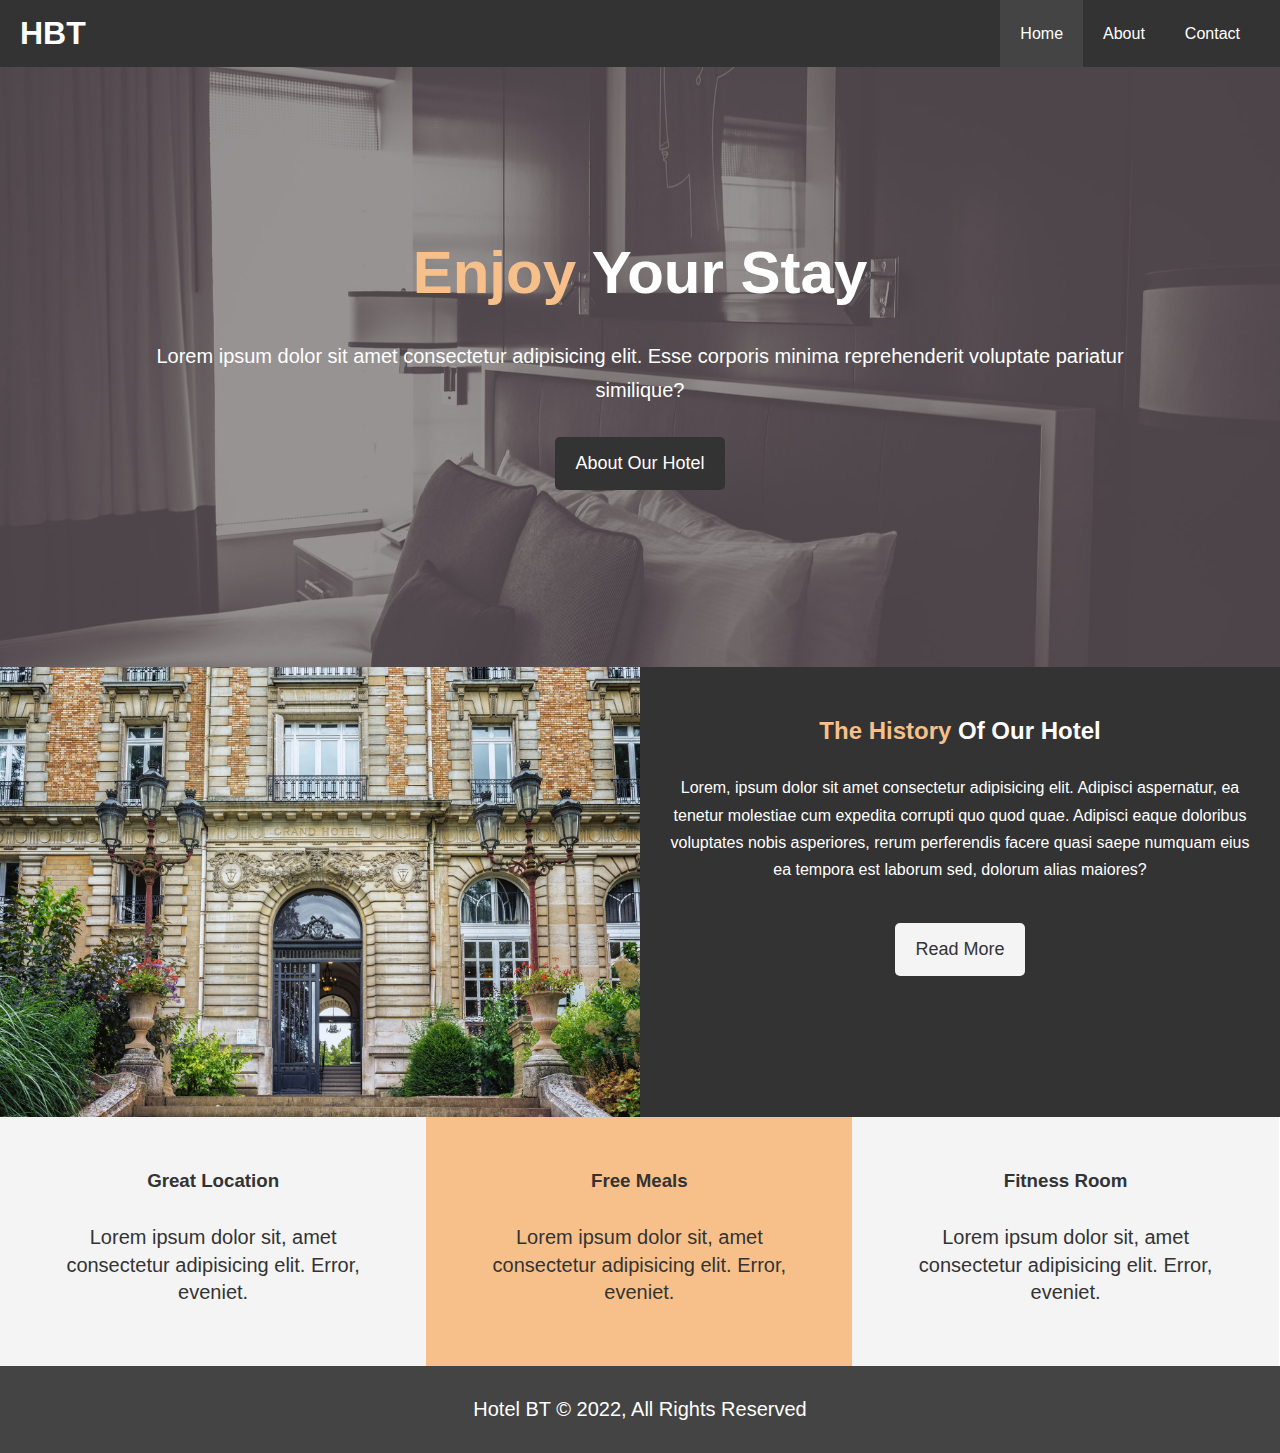
<file: index.html>
<!DOCTYPE html>
<html lang="en">

    <head>
        <meta charset="UTF-8">
        <meta http-equiv="X-UA-Compatible" content="IE=edge">
        <meta name="viewport" content="width=device-width, initial-scale=1.0">

        <meta name="description" content="Welcome to the most extraordinary hotel in Boston Massachuetts">
        <meta name="keywords" content="hotel, boston hotel, new england hotel">

        <link rel="stylesheet" href="https://cdnjs.cloudflare.com/ajax/libs/font-awesome/6.0.0-beta3/css/all.min.css"
            integrity="sha512-Fo3rlrZj/k7ujTnHg4CGR2D7kSs0v4LLanw2qksYuRlEzO+tcaEPQogQ0KaoGN26/zrn20ImR1DfuLWnOo7aBA=="
            crossorigin="anonymous" referrerpolicy="no-referrer" />
        <link rel="stylesheet" href="Assets/CSS/style.css">
        <link rel="stylesheet" media="screen and (max-width:768px)" href="Assets/CSS/mobile.css">

        <title>Hotel BT | Welcome</title>
    </head>

    <body>

        <header>
            <nav id="navbar">
                <div class="container-1">

                    <h1 class="logo"><a href="index.html">HBT</a></h1>

                    <ul>
                        <li><a href="index.html" class="current">Home</a></li>
                        <li><a href="about.html">About</a></li>
                        <li><a href="contact.html">Contact</a></li>
                    </ul>
                </div>
            </nav>

            <div class="clr"></div>

            <section id="showcase">
                <div class="container-2">

                    <div class="showcase-content">
                        <h1><span class="text-primary">Enjoy</span> Your Stay</h1>
                        <p class="lead">Lorem ipsum dolor sit amet consectetur adipisicing elit. Esse corporis minima
                            reprehenderit
                            voluptate pariatur similique?</p>
                        <a href="about.html" class="btn">About Our Hotel</a>
                    </div>

                </div>

            </section>

        </header>


        <section id="home-info" class="bg-dark">
            <div class="info-img"></div>

            <div class="info-content">
                <h2><span class="text-primary">The History</span> Of Our Hotel</h2>
                <p>Lorem, ipsum dolor sit amet consectetur adipisicing elit. Adipisci aspernatur, ea tenetur molestiae
                    cum expedita corrupti quo quod quae. Adipisci eaque doloribus voluptates nobis asperiores, rerum
                    perferendis facere quasi saepe numquam eius ea tempora est laborum sed, dolorum alias maiores?</p>
                <a href="about.html" class="btn btn-light">Read More</a>
            </div>

        </section>

        <section id="features">

            <div class="box bg-light">
                <i class="fas fa-hotel fa-3x"></i>
                <h3>Great Location</h3>
                <p class="lead">Lorem ipsum dolor sit, amet consectetur adipisicing elit. Error, eveniet.</p>
            </div>

            <div class="box bg-primary">
                <i class="fas fas fa-utensils fa-3x"></i>
                <h3>Free Meals</h3>
                <p class="lead">Lorem ipsum dolor sit, amet consectetur adipisicing elit. Error, eveniet.</p>
            </div>

            <div class="box bg-light">
                <i class="fas fas fa-dumbbell fa-3x"></i>
                <h3>Fitness Room</h3>
                <p class="lead">Lorem ipsum dolor sit, amet consectetur adipisicing elit. Error, eveniet.</p>
            </div>
        </section>

        <div class="clr"></div>

        <footer id="main-footer">
            <p class="lead">Hotel BT &copy; 2022, All Rights Reserved</p>
        </footer>
    </body>

</html>
</file>
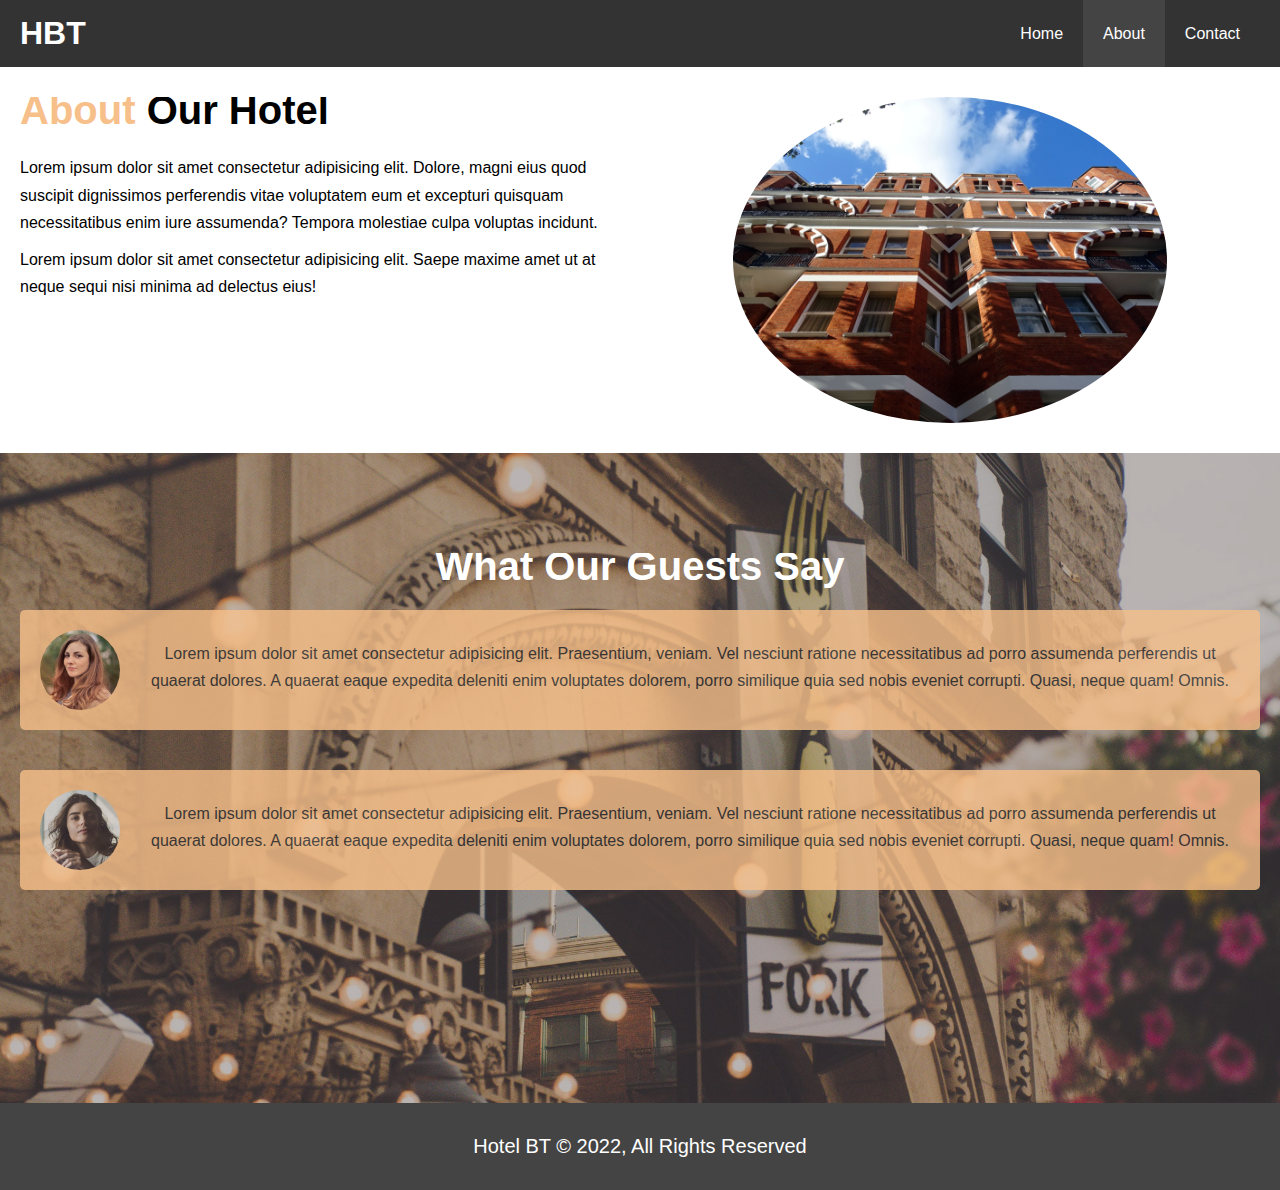
<file: about.html>
<!DOCTYPE html>
<html lang="en">

    <head>
        <meta charset="UTF-8">
        <meta http-equiv="X-UA-Compatible" content="IE=edge">
        <meta name="viewport" content="width=device-width, initial-scale=1.0">

        <meta name="description" content="Welcome to the most extraordinary hotel in Boston Massachuetts">
        <meta name="keywords" content="hotel, boston hotel, new england hotel">

        <link rel="stylesheet" href="Assets/CSS/style.css">
        <link rel="stylesheet" media="screen and (max-width:768px)" href="Assets/CSS/mobile.css">

        <title>Hotel BT | About</title>
    </head>

    <body>

        <header>
            <nav id="navbar">
                <div class="container-1">

                    <h1 class="logo"><a href="index.html">HBT</a></h1>

                    <ul>
                        <li><a href="index.html">Home</a></li>
                        <li><a href="about.html" class="current">About</a></li>
                        <li><a href="contact.html">Contact</a></li>
                    </ul>
                </div>
            </nav>

            <div class="clr"></div>

        </header>

        <section id="about-info" class="py-3">
            <div class="container-1">
                <div class="info-left">

                    <h3 class="l-heading"><span class="text-primary">About</span> Our Hotel</h3>
                    <p>Lorem ipsum dolor sit amet consectetur adipisicing elit. Dolore, magni eius quod suscipit
                        dignissimos perferendis vitae voluptatem eum et excepturi quisquam necessitatibus enim iure
                        assumenda? Tempora molestiae culpa voluptas incidunt.</p>
                    <p>Lorem ipsum dolor sit amet consectetur adipisicing elit. Saepe maxime amet ut at neque sequi nisi
                        minima ad delectus eius!</p>
                </div>

                <div class="info-right">
                    <img src="./Assets/Images/photo-2.jpg" alt="hotel">
                </div>
            </div>

        </section>

        <section id="testimonials">
            <div class="container-1">
                <h2 class="l-heading">What Our Guests Say</h2>

                <div class="testimonial bg-primary">
                    <img src="./Assets/Images/person-1.jpg" alt="Samantha">
                    <p>Lorem ipsum dolor sit amet consectetur adipisicing elit. Praesentium, veniam. Vel nesciunt
                        ratione necessitatibus ad porro assumenda perferendis ut quaerat dolores. A quaerat eaque
                        expedita deleniti enim voluptates dolorem, porro similique quia sed nobis eveniet corrupti.
                        Quasi, neque quam! Omnis.</p>
                </div>

                <div class="testimonial bg-primary">
                    <img src="./Assets/Images/person-2.jpg" alt="Jen">
                    <p>Lorem ipsum dolor sit amet consectetur adipisicing elit. Praesentium, veniam. Vel nesciunt
                        ratione necessitatibus ad porro assumenda perferendis ut quaerat dolores. A quaerat eaque
                        expedita deleniti enim voluptates dolorem, porro similique quia sed nobis eveniet corrupti.
                        Quasi, neque quam! Omnis.</p>
                </div>


            </div>
        </section>
        <footer id="main-footer">
            <p class="lead">Hotel BT &copy; 2022, All Rights Reserved</p>
        </footer>
    </body>

</html>
</file>
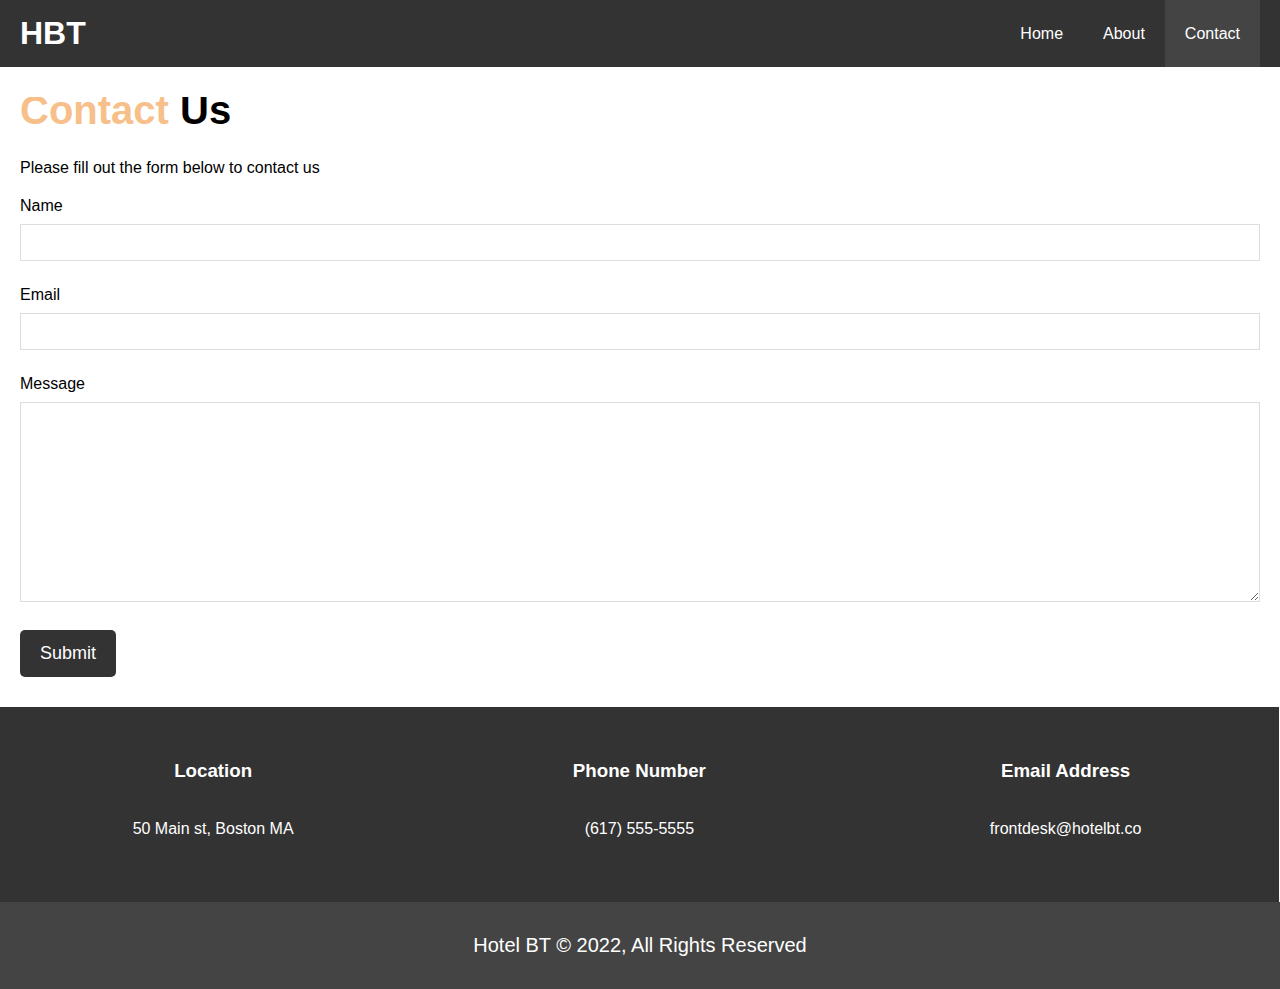
<file: contact.html>
<!DOCTYPE html>
<html lang="en">

    <head>
        <meta charset="UTF-8">
        <meta http-equiv="X-UA-Compatible" content="IE=edge">
        <meta name="viewport" content="width=device-width, initial-scale=1.0">

        <meta name="description" content="Welcome to the most extraordinary hotel in Boston Massachuetts">
        <meta name="keywords" content="hotel, boston hotel, new england hotel">

        <link rel="stylesheet" href="https://cdnjs.cloudflare.com/ajax/libs/font-awesome/6.0.0-beta3/css/all.min.css"
            integrity="sha512-Fo3rlrZj/k7ujTnHg4CGR2D7kSs0v4LLanw2qksYuRlEzO+tcaEPQogQ0KaoGN26/zrn20ImR1DfuLWnOo7aBA=="
            crossorigin="anonymous" referrerpolicy="no-referrer" />
        <link rel="stylesheet" href="Assets/CSS/style.css">
        <link rel="stylesheet" media="screen and (max-width:768px)" href="Assets/CSS/mobile.css">

        <title>Hotel BT | Contact</title>
    </head>

    <body>

        <header>
            <nav id="navbar">
                <div class="container-1">

                    <h1 class="logo"><a href="index.html">HBT</a></h1>

                    <ul>
                        <li><a href="index.html">Home</a></li>
                        <li><a href="about.html">About</a></li>
                        <li><a href="contact.html" class="current">Contact</a></li>
                    </ul>
                </div>
            </nav>

        </header>

        <section id="contact-form" class="py-3">

            <div class="container-1">
                <h1 class="l-heading"><span class="text-primary">Contact</span> Us</h1>
                <p>Please fill out the form below to contact us</p>

                <form action="process.php">

                    <div class="form-group">
                        <label for="name">Name</label>
                        <input type="text" id="name" name="name">
                    </div>

                    <div class="form-group">
                        <label for="email">Email</label>
                        <input type="email" id="email" name="email">
                    </div>

                    <div class="form-group">
                        <label for="message">Message</label>
                        <textarea type="text" id="message" name="message"></textarea>
                    </div>

                    <button type="submit" class="btn">Submit</button>
                </form>
            </div>

        </section>

        <section id="contact-info" class="bg-dark">

            <div class="box bg-dark">
                <i class="fas fa-hotel fa-3x"></i>
                <h3>Location</h3>
                <p>50 Main st, Boston MA</p>
            </div>

            <div class="box bg-dark">
                <i class="fas fas fas fa-phone fa-3x"></i>
                <h3>Phone Number</h3>
                <p>(617) 555-5555</p>
            </div>

            <div class="box bg-dark">
                <i class="fas fas far fa-envelope fa-3x"></i>
                <h3>Email Address</h3>
                <p>frontdesk@hotelbt.co</p>
            </div>
        </section>

        <div class="clr"></div>

        <footer id="main-footer">
            <p class="lead">Hotel BT &copy; 2022, All Rights Reserved</p>
        </footer>
    </body>

</html>
</file>
<file: Assets/CSS/mobile.css>
/* Navbar */
#navbar .logo{

    float: none;
}

#navbar ul, #navbar ul li{

    float: none;
}

#navbar ul li{

    padding:5px;
    border-bottom: 1px dotted #444;
}

/* Shocase */
#showcase .showcase-content{

    padding-top: 70px;
    padding-bottom: 30px;
}
/* Home-Info */
#home-info .info-img{

    display: none;
}

#home-info .info-content{

    float: none;
    width: 100%;
}

/* Boxes */
.box{

    float: none;
    width: 100%;
}

/* Testimonials */
#testimonials{

    height: 100%;
}

/* About-Info */
#about-info .info-right, #about-info .info-left{

    float: none;
    width: 100%;
}

#about-info .info-right img{

    margin-top: 30px;
}

.l-heading{

    text-align: center;
    font-size: 35px;
    margin-top: 1.5rem;
    line-height: 1.2rem;
}

/* Contact-From */
#contact-info .box{

    border-bottom: 1px dotted #444;
}
</file>
<file: Assets/CSS/style.css>
/* CSS Reset */
*{

    margin: 0;
    padding: 0;
    box-sizing: border-box;
}

/* Utility String */
.container-1{

    margin: auto;
    max-width: 1500px;
    overflow: auto;
    padding: 0 20px;
}

.container-2{

    margin: auto;
    max-width: 1100px;
    overflow: auto;
    padding: 0 20px;
}

.py-1{padding:10px 0;}
.py-2{padding:20px 0;}
.py-3{padding:30px 0;}

.l-heading{

    font-size: 40px;
}

.clr{

    clear: both;
}

.lead{

    font-size: 20px;
}

.text-primary{

    color:#f7c08a;
}

.btn{

    display: inline-block;
    font-size: 18px;
    background-color: #333;
    color:#fff;
    padding:13px 20px;
    border: none;
    cursor: pointer;
    border-radius: 5px;
}

.btn:hover{

    background-color: #f7c08a;
    color:#333;
}

.btn-light{

        background-color: #f4f4f4;
        color: #333;
}

.bg-dark{

    background-color: #333;
    color:#fff;
}

.bg-light{

    background-color: #f4f4f4;
    color:#333;
}

.bg-primary{

    background-color: #f7c08a;
    color:#333;
}

/* Main Styling */
html,body{

    font-family: 'Segoe UI', Tahoma, Geneva, Verdana, sans-serif; 
    line-height: 1.7em;
    scroll-behavior: smooth;
}

h1,h2,h3{

    padding-bottom: 20px;
}

p{

    margin: 10px 0;
}

a{

    color: #333;
    text-decoration: none;
}

/* Navbar */
#navbar{

    background-color: #333;
    color: #fff;
    overflow: auto;
}

#navbar a{

    color: #fff;
}

#navbar .logo{

    float: left;
    text-align: center;
    padding-top: 20px;
}

#navbar ul{

    float: right;
    list-style: none;
}

#navbar ul li{

    float: left;
}

#navbar ul li a{

    display: block;
    padding: 20px;
    text-align: center;
}

#navbar ul li a:hover, .current{

    background: #444;
    color: #f7c08a;
}

/* Showcase */
#showcase{
    background: url("../Images/showcase.jpg") no-repeat center center/cover;
    height: 600px;
}

#showcase .showcase-content{

    text-align: center;
    padding-top: 170px;
    color: #fff;
}

#showcase .showcase-content h1{

    font-size: 60px;
    line-height: 1.2em;
}

#showcase .showcase-content p{

    line-height: 1.7em;
    padding-bottom: 20px;
}

/* Home-Info */
#home-info{

    height:450px;
}

#home-info .info-img{

    float: left;
    width: 50%;
    background: url('../Images/photo-1.jpg') no-repeat center center/cover;
    min-height: 100%;
}

#home-info .info-content{

    float: right;
    width: 50%;
    height: 100%;
    text-align: center;
    padding:50px 30px;
    overflow: hidden;
}

#home-info .info-content p{

    padding-bottom: 30px;
}

/* Features */
.box{

    float: left;
    width: 33.3%;
    padding:50px;
    text-align: center;
}

.box i{

    margin-bottom: 10px;
}

/* About-Info */
#about-info .info-right{

    float:right;
    width: 50%;
    min-height: 100%;
}

#about-info .info-right img{

    display: block;
    margin: auto;
    width: 70%;
    border-radius: 50%;
}

#about-info .info-left{

    float: left;
    width: 50%;
    min-height: 100%;
}

/* Testimonials */
#testimonials{

    background: url("../Images/test-bg.jpg") no-repeat center center/cover;
    height: 650px;
    padding-top: 100px;
    text-align: center;
}

#testimonials  h2{

    color: #fff;
    text-align: center;
    padding-bottom: 30px;
}

#testimonials .testimonial{

    padding: 20px;
    margin-bottom: 40px;
    border-radius: 5px;
    opacity: 0.8;
    overflow: auto;
}

#testimonials .testimonial img{

    width: 80px;
    float: left;
    margin-right: 20px;
    border-radius: 50%;

}

/* Contact Form */
.form-group{

    margin-bottom: 20px;
}

.form-group label{

    display: block;
    margin-bottom: 5px;
}

.form-group input, .form-group textarea{

    width: 100%;
    padding:10px;
    border: 1px solid #ddd;
}

.form-group textarea{

    height: 200px;
}

.form-group input:focus, .form-group textarea:focus{

    outline: none;
    border-color: #f7c08a;
}
/* Footer */
#main-footer{

    background-color: #444;
    color:#fff;
    padding:20px;
    text-align: center;
}
</file>
